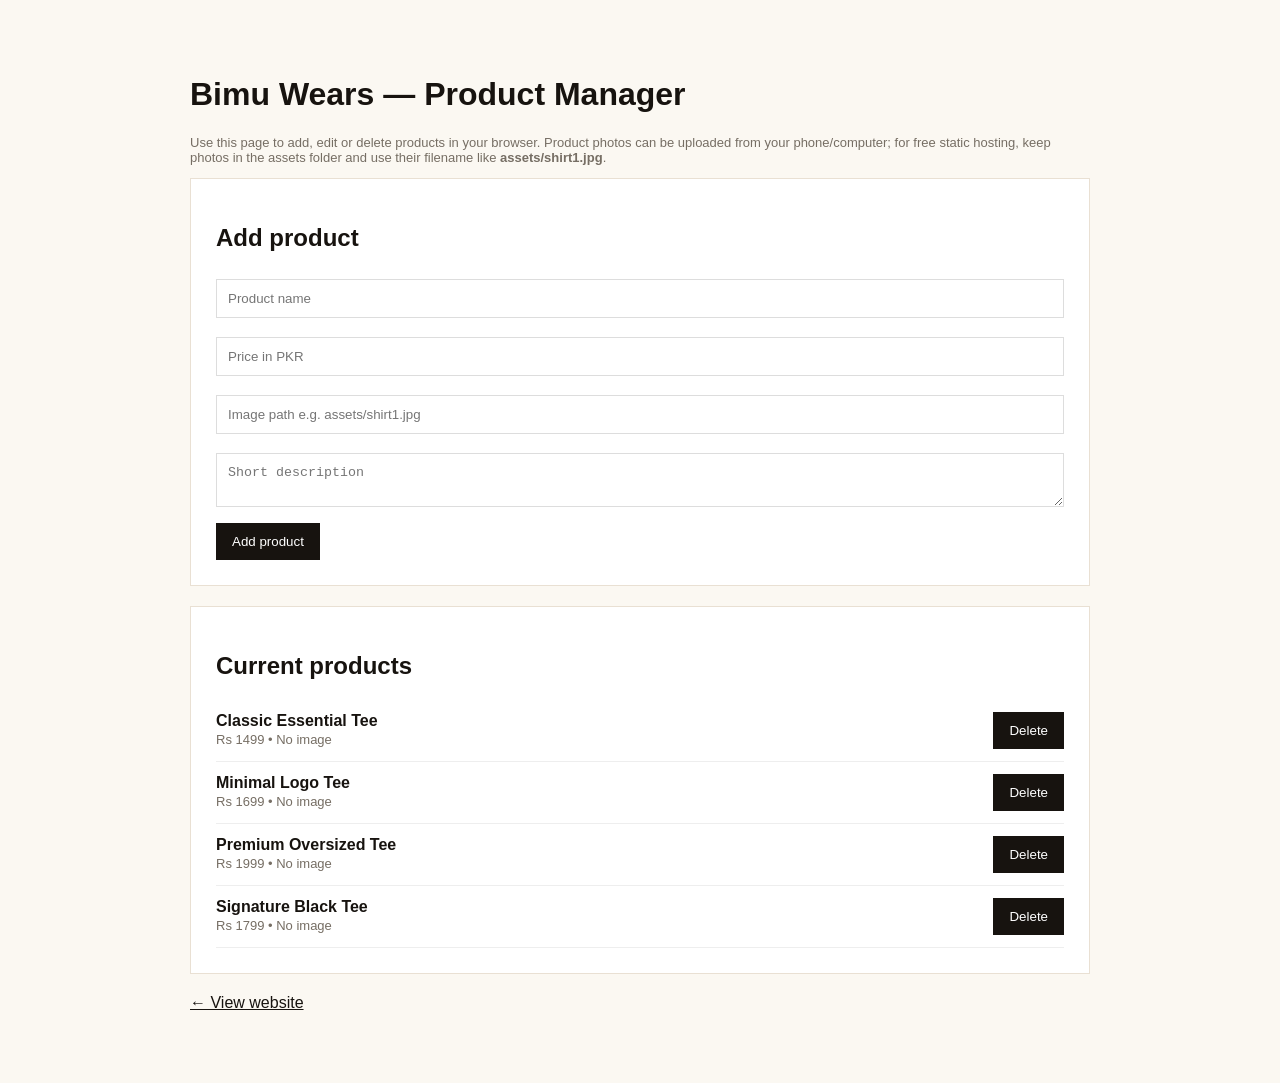
<file: admin.html>
<!doctype html><html><head><meta charset="utf-8"><meta name="viewport" content="width=device-width,initial-scale=1"><title>Bimu Wears Admin</title><style>
body{font-family:Arial;margin:0;background:#fbf8f2;color:#17130f}.wrap{max-width:900px;margin:35px auto;padding:20px}.box{background:#fff;padding:25px;border:1px solid #e9e0d3;margin-bottom:20px}input,textarea{width:100%;padding:11px;margin:7px 0 12px;box-sizing:border-box;border:1px solid #ddd}button{padding:11px 16px;background:#17130f;color:white;border:0;cursor:pointer}.item{display:flex;justify-content:space-between;border-bottom:1px solid #eee;padding:12px 0;gap:10px}.muted{color:#766e64;font-size:13px}a{color:#17130f}
</style></head><body><div class="wrap"><h1>Bimu Wears — Product Manager</h1><p class="muted">Use this page to add, edit or delete products in your browser. Product photos can be uploaded from your phone/computer; for free static hosting, keep photos in the assets folder and use their filename like <b>assets/shirt1.jpg</b>.</p><div class="box"><h2>Add product</h2><input id="name" placeholder="Product name"><input id="price" type="number" placeholder="Price in PKR"><input id="image" placeholder="Image path e.g. assets/shirt1.jpg"><textarea id="desc" placeholder="Short description"></textarea><button onclick="add()">Add product</button></div><div class="box"><h2>Current products</h2><div id="list"></div></div><p><a href="index.html">← View website</a></p></div><script>
let ps=JSON.parse(localStorage.getItem("bimuProducts")||"null")||[{id:1,name:"Classic Essential Tee",price:1499,image:"",desc:"Soft everyday cotton tee"},{id:2,name:"Minimal Logo Tee",price:1699,image:"",desc:"Clean and effortless"},{id:3,name:"Premium Oversized Tee",price:1999,image:"",desc:"Relaxed fit comfort"},{id:4,name:"Signature Black Tee",price:1799,image:"",desc:"A wardrobe essential"}];
function save(){localStorage.setItem("bimuProducts",JSON.stringify(ps));render()}function add(){let n=name.value.trim();if(!n)return alert("Enter product name");ps.push({id:Date.now(),name:n,price:Number(price.value)||0,image:image.value.trim(),desc:desc.value.trim()});name.value=price.value=image.value=desc.value="";save()}function del(id){ps=ps.filter(p=>p.id!=id);save()}function render(){list.innerHTML=ps.map(p=>`<div class=item><span><b>${p.name}</b><br><span class=muted>Rs ${p.price} • ${p.image||"No image"}</span></span><button onclick="del(${p.id})">Delete</button></div>`).join("")}render();
</script></body></html>
</file>
